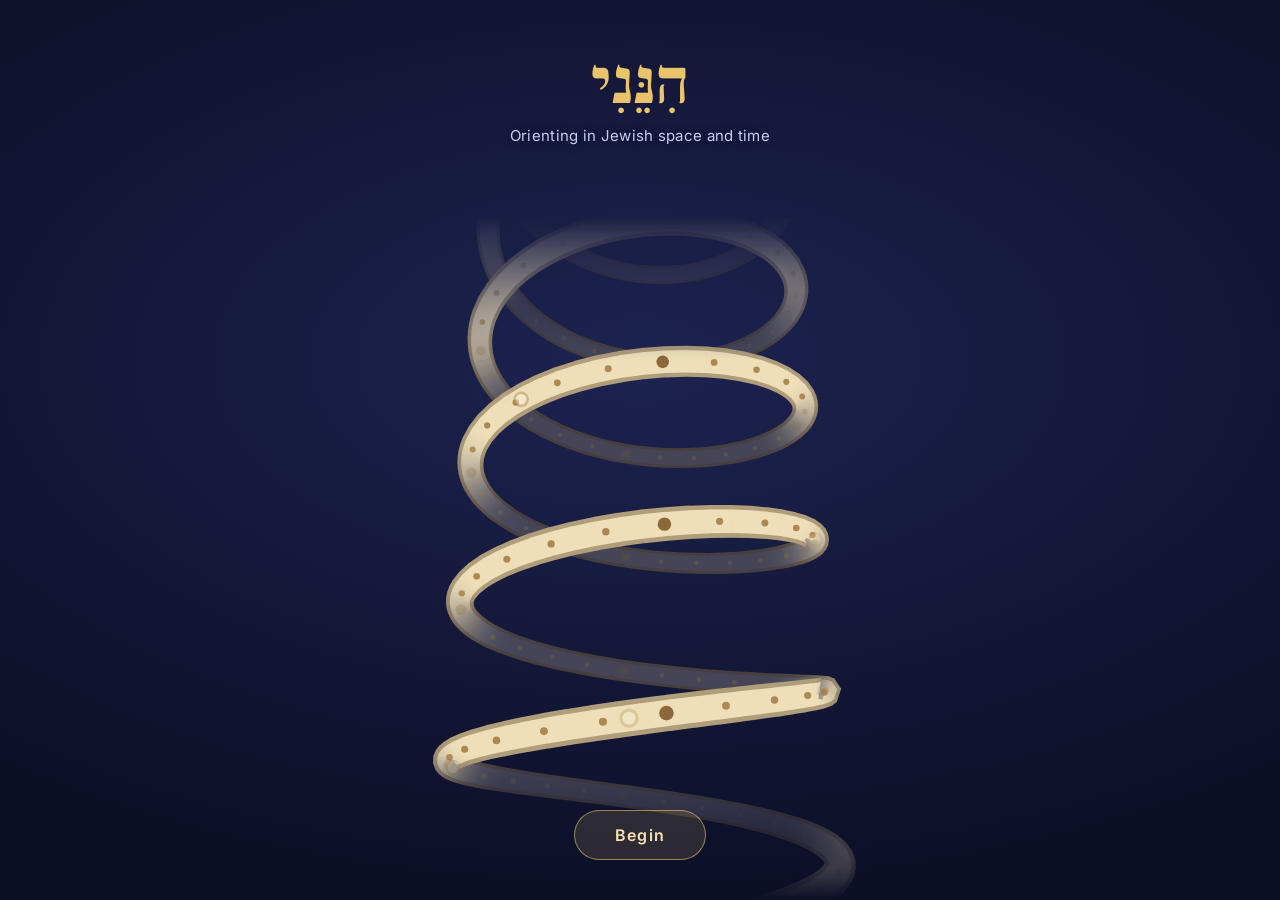
<file: index.html>
<!doctype html>
<html lang="en">
<head>
  <meta charset="utf-8">
  <meta name="viewport" content="width=device-width, initial-scale=1, viewport-fit=cover">
  <title>Hineni</title>
  <meta name="description" content="A Jewish clock: sha'os zmaniyos, zmanim and the Hebrew date, with civil time alongside.">
  <meta name="theme-color" content="#11153a">
  <meta name="apple-mobile-web-app-capable" content="yes">
  <meta name="apple-mobile-web-app-status-bar-style" content="black-translucent">
  <link rel="manifest" href="manifest.webmanifest">
  <link rel="icon" href="icon.svg" type="image/svg+xml">
  <link rel="apple-touch-icon" href="apple-touch-icon.png">
  <link rel="preconnect" href="https://fonts.googleapis.com">
  <link rel="preconnect" href="https://fonts.gstatic.com" crossorigin>
  <link href="https://fonts.googleapis.com/css2?family=Frank+Ruhl+Libre:wght@400;500;700&family=Inter:wght@400;500;600&display=swap" rel="stylesheet">
  <link rel="stylesheet" href="css/style.css">
</head>
<body class="night">
  <div class="sky" aria-hidden="true"></div>
  <main class="app">
    <header class="top">
      <div class="brand"><span class="he" lang="he">הִנֵּנִי</span>
        <div class="seg-toggle" role="tablist" aria-label="View">
          <button id="modeTime" type="button" role="tab" aria-selected="true">Time</button>
          <button id="modeSpace" type="button" role="tab" aria-selected="false">Space</button>
        </div>
      </div>
      <div class="top-actions">
        <button id="nowBtn" class="pill today" type="button">Today</button>
        <button id="setBtn" class="pill icon" type="button" aria-label="Settings">
          <svg viewBox="0 0 24 24" width="16" height="16" aria-hidden="true"><path fill="currentColor" d="M4 7h10a2.5 2.5 0 0 0 5 0h1V5h-1a2.5 2.5 0 0 0-5 0H4v2zm0 12h4a2.5 2.5 0 0 0 5 0h7v-2h-7a2.5 2.5 0 0 0-5 0H4v2zm0-6h12a2.5 2.5 0 0 0 5 0v-2a2.5 2.5 0 0 0-5 0H4v2z"/></svg>
        </button>
      </div>
    </header>

    <section class="clock">
      <div id="geoBanner" class="card banner" hidden>
        <div><b>Hineni: where are you?</b><p>Jewish time is set by the sun where you stand. Share your location for exact hours. It stays on your device.</p><p id="geoBannerMsg" class="fine tight"></p></div>
        <div class="banner-actions"><button id="geoYes" class="btn" type="button">Use my location</button><button id="geoNo" class="btn ghost" type="button">Keep New York</button></div>
      </div>
      <div id="dialWrap" class="dial-wrap">
        <div id="halos" class="halos" aria-hidden="true"></div>
        <svg id="dial" viewBox="-30 -30 460 460" role="img" aria-label="Jewish clock dial. Tap a part to step inside it."></svg>
        <button id="centerBtn" class="center" type="button" aria-label="Step in or out"></button>
      </div>
      <div id="journey" class="journey" hidden>
        <div class="j-dots" id="jDots"></div>
        <div class="j-big" id="jBig"></div>
        <p class="j-text" id="jText"></p>
        <div class="j-src" id="jSrc"></div>
        <p class="j-tap" id="jTap">Tap the circle</p>
      </div>
    </section>

    <section id="panel" class="info"></section>

  </main>

  <div id="toast" class="toast" role="status" aria-live="polite"></div>

  <dialog id="locDlg" class="sheet">
    <div class="sheet-head"><h2>Location</h2><button id="locClose" class="pill" type="button">Done</button></div>
    <button id="useGeo" class="btn wide" type="button">Use my location</button>
    <p id="geoMsg" class="fine tight"></p>
    <input id="citySearch" class="search" type="search" placeholder="Search any city" autocomplete="off">
    <div id="cityList" class="cities"></div>
  </dialog>

  <dialog id="sheet" class="sheet">
    <div class="sheet-head"><h2 id="sheetTitle"></h2><button id="sheetClose" class="pill" type="button">Done</button></div>
    <div id="sheetBody"></div>
  </dialog>


  <dialog id="setDlg" class="sheet">
    <div class="sheet-head"><h2>Settings</h2><button id="setClose" class="pill" type="button">Done</button></div>
    <button id="replayJourney" class="btn wide journey-btn" type="button">✦ Start the journey again</button>
    <p class="fine tight center-t">Walk through the circles of time from the outside in, as on your first visit.</p>
    <div class="set-group">
      <h3>Where you are</h3>
      <button id="locBtn" class="set-row" type="button"><span class="nest-ico" aria-hidden="true"><svg viewBox="0 0 24 24" width="18" height="18"><path fill="currentColor" d="M12 2a7 7 0 0 0-7 7c0 5.2 7 13 7 13s7-7.8 7-13a7 7 0 0 0-7-7zm0 9.5A2.5 2.5 0 1 1 12 6.5a2.5 2.5 0 0 1 0 5z"/></svg></span><span><b id="locName">…</b><small>Jewish time follows the sun where you stand. Tap to change.</small></span></button>
    </div>
    <div class="set-group">
      <h3>The clock</h3>
      <div class="opt"><span><b>View</b><small>Detailed shows the bigger circles of time around the clock. Clean shows the clock alone.</small></span><nav id="ver" class="ver" aria-label="Clean or detailed"></nav></div>
    </div>
    <div class="set-group">
      <h3>Get Hineni</h3>
      <details class="get"><summary><b>On your home screen</b><small>Hineni as an app, one tap away.</small></summary><div id="getApp"></div></details>
      <details class="get"><summary><b>As a widget</b><small>The hour you're in, on your home screen or lock screen.</small></summary><div id="getWidget"></div></details>
    </div>
    <div class="credit-box">
      <p class="credit">A project of Moshe Fehler</p>
      <button id="donateBtn" class="btn donate-btn" type="button">Support Hineni</button>
      <p id="donateMsg" class="fine tight center-t">Zelle: 434-882-3721</p>
    </div>
  </dialog>

  <script type="module" src="js/app.js"></script>
  <!-- Visit counts (GoatCounter): no cookies, nothing personal. -->
  <script data-goatcounter="https://hineni.goatcounter.com/count" async src="//gc.zgo.at/count.js"></script>
</body>
</html>
</file>
<file: css/style.css>
:root {
  --he: 'Frank Ruhl Libre', 'Times New Roman', serif;
  --ui: 'Inter', system-ui, -apple-system, 'Segoe UI', sans-serif;
  --day-a: #ecdcb6; --day-b: #e3d0a3; --day-ink: #6b5023;
  --night-a: #2b3060; --night-b: #252a55; --night-ink: #cfd3f2;
  --gold: #d9a640; --now-night: #6a74d0; --sab: #d6c08e;
  --radius: 18px;
}
:root {
  --sky-top: #05081e; --sky-mid: #0b1232; --sky-low: #151d4a; --sky-ink: #f3f1fb;
}
body.night {
  --bg: #0e1230; --ink: #ecebf7; --muted: #a3a7cc; --card: rgba(20, 25, 64, .78); --solid: #161b43; --line: rgba(120, 130, 210, .28);
  --face: #12173c; --accent: #e9c46a; --civil: #aab0e0; color-scheme: dark;
}
body.day {
  --bg: #f7f1e3; --ink: #2b2416; --muted: #6f634c; --card: rgba(255, 251, 241, .84); --solid: #fffaf0; --line: rgba(160, 130, 80, .28);
  --face: #fbf5e6; --accent: #9a6c14; --civil: #6c5d3f; color-scheme: light;
}

* { box-sizing: border-box; }
[hidden] { display: none !important; }
html { -webkit-text-size-adjust: 100%; }
body {
  margin: 0; min-height: 100vh; font-family: var(--ui); color: var(--ink);
  background: var(--sky-mid);
  transition: color .8s;
}
.sky {
  position: fixed; inset: 0; z-index: -1; pointer-events: none;
  background: linear-gradient(to bottom, var(--sky-top) 0%, var(--sky-mid) 55%, var(--sky-low) 100%);
  transition: background 2s;
}

.he { font-family: var(--he); }
button { font: inherit; color: inherit; }

.app {
  max-width: 1040px; margin: 0 auto;
  padding: max(12px, env(safe-area-inset-top)) 16px max(24px, env(safe-area-inset-bottom));
  display: grid; gap: 20px;
}
@media (min-width: 860px) {
  .app { grid-template-columns: minmax(0, 1.1fr) minmax(0, 1fr); align-items: start; column-gap: 40px; }
  .top, .foot { grid-column: 1 / -1; }
  .clock { position: sticky; top: 16px; }
}

.top { display: flex; align-items: center; justify-content: space-between; }
.brand { display: flex; align-items: baseline; gap: 10px; }
.brand .he { font-size: 26px; font-weight: 700; color: var(--sky-ink); }
.top-actions { display: flex; gap: 6px; align-items: center; min-width: 0; }
.pill.icon { padding: 8px 10px; }
#locName { max-width: 34vw; overflow: hidden; text-overflow: ellipsis; white-space: nowrap; }
.pill {
  display: inline-flex; align-items: center; gap: 6px; padding: 8px 14px; border-radius: 999px;
  border: 1px solid var(--line); background: var(--card); cursor: pointer; font-size: 14px;
  -webkit-backdrop-filter: blur(12px); backdrop-filter: blur(12px);
}

/* Dial */
.clock { display: grid; gap: 14px; justify-items: center; }
.dial-wrap { position: relative; width: min(100%, 460px); aspect-ratio: 1; }
#dial { width: 100%; height: 100%; display: block; overflow: visible; }
.face { fill: var(--face); stroke: var(--line); stroke-width: 1; transition: fill .8s; }
.seg { stroke: var(--face); stroke-width: 1.2; transition: fill .4s, opacity .4s; cursor: pointer; }
.seg:hover { opacity: .85; }
.band { cursor: pointer; stroke: rgba(0,0,0,.18); stroke-width: .4; }
.seg.day { fill: var(--day-a); } .seg.day.alt { fill: var(--day-b); }
.seg.night { fill: var(--night-a); } .seg.night.alt { fill: var(--night-b); }
.seg.now { fill: var(--gold); }
.seg.night.now { fill: var(--now-night); }
.num { font-family: var(--he); font-size: 15px; font-weight: 500; text-anchor: middle; dominant-baseline: central; pointer-events: none; }
.num.day { fill: var(--day-ink); } .num.night { fill: var(--night-ink); }
.num.now { font-weight: 700; font-size: 17px; }
.num.night.now { fill: #fff; }
.horizon { stroke: var(--ink); stroke-width: 1.5; opacity: .35; }
.civil-ring { fill: none; stroke: var(--civil); stroke-width: .8; opacity: .45; }
.tick { stroke: var(--civil); stroke-width: 1; opacity: .7; }
.tick.major { stroke-width: 1.8; opacity: 1; }
.civil-num { fill: var(--civil); font-size: 10.5px; font-weight: 500; text-anchor: middle; dominant-baseline: central; }
.zdot { fill: var(--accent); stroke: var(--face); stroke-width: 1.5; transition: r .3s; }
.zdot.past { opacity: .35; }
.zdot.next { r: 5.5; fill: #ff8a5c; }
.ray { stroke: var(--accent); stroke-width: 2; stroke-linecap: round; }
#dial .moon { display: block; } #dial .sun { display: none; }
#dial.is-day .moon { display: none; } #dial.is-day .sun { display: block; }
.sun-core { fill: #ffd54a; stroke: #fff3c4; stroke-width: 1.5; }
.moon-lit { fill: #f3f0dc; }
.moon-dark { fill: var(--face); }
.hand { transition: transform 1s linear; }

.center {
  position: absolute; inset: 25%; border-radius: 50%; border: 0; background: transparent; padding: 0;
  display: grid; place-content: center; text-align: center; gap: 2px; cursor: pointer;
}
.center > span { display: block; }
button:focus-visible, .seg:focus-visible, input:focus-visible, select:focus-visible { outline: 2px solid var(--accent); outline-offset: 2px; }
.c-eyebrow { font-size: clamp(12px, 3.4vw, 14px); color: var(--muted); direction: rtl; }
.c-badge { font-size: clamp(26px, 8vw, 36px); line-height: 1.2; margin-top: 4px; }
.c-hour { font-family: var(--he); font-size: clamp(30px, 9.5vw, 44px); line-height: 1; font-weight: 700; color: var(--accent); }
.c-part { font-size: 12px; letter-spacing: .14em; text-transform: uppercase; font-weight: 600; margin-top: 2px; }
.c-tribe { font-size: clamp(12.5px, 3.5vw, 14px); margin-top: 8px; font-weight: 500; }
.c-civil { font-size: 12px; color: var(--muted); font-variant-numeric: tabular-nums; margin-top: 2px; }

.next-card {
  width: min(100%, 460px); display: grid; grid-template-columns: auto 1fr; align-items: center;
  column-gap: 12px; row-gap: 2px; padding: 14px 18px;
}
.next-label {
  grid-row: span 2; font-size: 11px; letter-spacing: .1em; text-transform: uppercase;
  color: var(--solid); background: var(--accent); padding: 4px 8px; border-radius: 6px; font-weight: 600;
}
.next-name { font-weight: 600; font-size: 16px; }
.next-name .he { color: var(--muted); font-weight: 500; margin-inline-start: 6px; }
.next-when { color: var(--muted); font-size: 14px; }
.next-when b { color: var(--ink); }

/* Cards */
.info { display: grid; gap: 14px; min-width: 0; }
.card, .next-card {
  background: var(--card); border: 1px solid var(--line); border-radius: var(--radius); padding: 16px 18px; min-width: 0;
  -webkit-backdrop-filter: blur(16px); backdrop-filter: blur(16px);
}
/* The clock's shadow: drawn once behind it (a filter on the dial itself would be recomputed every second as the hand moves) */
.dial-wrap::before { content: ''; position: absolute; inset: calc(50% - 42.2%); border-radius: 50%; box-shadow: 0 10px 30px rgba(0, 0, 0, .25); pointer-events: none; z-index: 0; }
.muted { color: var(--muted); }
.fine.tight { margin-top: 4px; }

.banner { width: min(100%, 460px); display: grid; gap: 12px; }
.banner p { margin: 4px 0 0; font-size: 14px; color: var(--muted); line-height: 1.45; }
.banner-actions { display: flex; gap: 8px; flex-wrap: wrap; }
.btn { padding: 10px 16px; border-radius: 12px; border: 0; background: var(--accent); color: var(--solid); font-weight: 600; cursor: pointer; }
.btn.ghost { background: transparent; color: var(--ink); border: 1px solid var(--line); }
.btn.wide { width: 100%; }

.chips { display: flex; flex-wrap: wrap; gap: 6px; margin-top: 12px; }
.chip { font-size: 12.5px; font-weight: 600; padding: 4px 10px; border-radius: 999px; background: color-mix(in srgb, var(--accent) 18%, transparent); }
.chip.k-fast { background: color-mix(in srgb, #8a8fa8 30%, transparent); }
.chip.k-chabad { background: color-mix(in srgb, #4b6fd6 24%, transparent); }
.omer { display: grid; gap: 2px; margin-top: 12px; padding: 10px 12px; border-radius: 12px; background: color-mix(in srgb, var(--accent) 12%, transparent); font-size: 14px; }

.upcoming { list-style: none; margin: 0; padding: 0; display: grid; gap: 10px; }
.upcoming li { display: grid; grid-template-columns: auto 1fr auto; gap: 10px; align-items: center; }
.u-name { display: flex; flex-direction: column; font-weight: 500; }
.u-name small { color: var(--muted); font-weight: 400; font-size: 12px; }
.u-when { color: var(--muted); font-size: 13px; white-space: nowrap; }
.dot { width: 8px; height: 8px; border-radius: 50%; background: var(--accent); }
.dot.k-fast { background: #8a8fa8; } .dot.k-chabad { background: #4b6fd6; } .dot.k-rc { background: #9aa6d8; }

.moon-row { display: grid; grid-template-columns: auto 1fr; gap: 14px; align-items: center; }
.moon-big { font-size: 44px; line-height: 1; }
.moon-line { font-size: 14.5px; line-height: 1.5; margin-top: 4px; }
.moon-line:first-child { margin-top: 0; }

.hour-head { display: grid; grid-template-columns: auto 1fr; gap: 14px; align-items: center; }
.hour-letter { font-size: 56px; font-weight: 700; color: var(--accent); line-height: 1; min-width: 1.2em; text-align: center; }
.hour-title { font-size: 18px; font-weight: 600; }
.now-pill { display: inline-block; margin-top: 6px; font-size: 12px; font-weight: 600; padding: 3px 9px; border-radius: 999px; background: color-mix(in srgb, var(--accent) 20%, transparent); }
.hour-sec { margin-top: 16px; padding-top: 14px; border-top: 1px solid var(--line); }
.lbl { font-size: 11px; letter-spacing: .1em; text-transform: uppercase; color: var(--muted); margin-bottom: 4px; }
.hz { display: flex; justify-content: space-between; padding: 4px 0; font-size: 14.5px; }

.opt { display: flex; justify-content: space-between; align-items: center; gap: 14px; padding: 12px 0; border-bottom: 1px solid var(--line); }
.opt span { display: flex; flex-direction: column; gap: 2px; }
.opt small { color: var(--muted); font-size: 12.5px; line-height: 1.4; }
.opt input[type=checkbox] { width: 22px; height: 22px; accent-color: var(--accent); flex: none; }
.opt select { font: inherit; padding: 6px 8px; border-radius: 8px; border: 1px solid var(--line); background: var(--solid); color: var(--ink); }
.search { width: 100%; font: inherit; padding: 10px 12px; border-radius: 12px; border: 1px solid var(--line); background: var(--solid); color: var(--ink); margin: 6px 0 4px; }
.z.special .z-name { color: var(--accent); }
.card h2 { margin: 0 0 10px; font-size: 13px; letter-spacing: .1em; text-transform: uppercase; color: var(--muted); font-weight: 600; }
.fine { font-size: 12.5px; color: var(--muted); line-height: 1.5; margin: 10px 0 0; }

.date-row { display: flex; justify-content: space-between; gap: 12px; align-items: flex-start; }
.date-en { font-size: 22px; font-weight: 600; }
.date-he { font-size: 24px; font-weight: 700; color: var(--accent); text-align: right; }
.date-wd { font-size: 14px; color: var(--muted); margin-top: 2px; font-weight: 400; }
.date-he .date-wd { font-size: 16px; }
.date-meta { display: flex; flex-wrap: wrap; gap: 6px 16px; margin-top: 12px; font-size: 14px; }

.zmanim { list-style: none; margin: 0; padding: 0; }
.zmanim .part { font-size: 11px; letter-spacing: .1em; text-transform: uppercase; color: var(--muted); padding: 10px 0 4px; }
.zmanim .part:first-child { padding-top: 0; }
.z button {
  width: 100%; display: grid; grid-template-columns: 1fr auto auto; gap: 10px; align-items: center;
  padding: 9px 8px; margin: 0 -8px; width: calc(100% + 16px); border: 0; background: none; text-align: left;
  border-radius: 10px; cursor: pointer;
}
.z button:hover { background: color-mix(in srgb, var(--line) 40%, transparent); }
.z-name { font-weight: 500; font-size: 15px; display: flex; flex-direction: column; }
.z-name small { font-weight: 400; color: var(--muted); font-size: 12px; }
.z-he { color: var(--muted); font-size: 15px; }
.z-time { font-variant-numeric: tabular-nums; font-weight: 600; min-width: 4.6em; text-align: right; }
.z.past { opacity: .45; }
.z.next button { background: color-mix(in srgb, var(--accent) 16%, transparent); }
.z.next .z-time { color: var(--accent); }
.z-why { display: none; margin: 0 0 8px; font-size: 13.5px; line-height: 1.5; color: var(--muted); }
.z.open .z-why { display: block; }

.lore { display: grid; grid-template-columns: repeat(auto-fill, minmax(96px, 1fr)); gap: 10px; margin: 0; }
.lore div { background: color-mix(in srgb, var(--line) 35%, transparent); border-radius: 12px; padding: 10px 12px; }
.lore dt { font-size: 11px; letter-spacing: .08em; text-transform: uppercase; color: var(--muted); }
.lore dd { margin: 2px 0 0; font-weight: 600; font-size: 15px; display: flex; flex-direction: column; }
.lore dd small { font-weight: 400; color: var(--muted); font-size: 12px; }
.lore dd.big { font-size: 28px; line-height: 1.1; color: var(--accent); }

.how summary { cursor: pointer; font-weight: 600; }
.how p { font-size: 14px; line-height: 1.6; color: var(--muted); }

.foot { text-align: center; padding-top: 4px; }

/* Location sheet */
.sheet {
  border: 1px solid var(--line); border-radius: 22px; padding: 18px; width: min(92vw, 440px);
  background: var(--solid); color: var(--ink); max-height: 82vh;
}
.sheet::backdrop { background: rgba(5, 7, 20, .55); }
.sheet-head { display: flex; justify-content: space-between; align-items: center; margin-bottom: 12px; }
.sheet-head h2 { margin: 0; font-size: 18px; }
.cities { display: grid; grid-template-columns: 1fr 1fr; gap: 8px; margin-top: 8px; }
.cities button {
  padding: 10px; border-radius: 10px; border: 1px solid var(--line); background: transparent; cursor: pointer; text-align: left;
  display: flex; flex-direction: column; gap: 2px; min-width: 0;
}
.cities button small { color: var(--muted); font-size: 11.5px; overflow: hidden; text-overflow: ellipsis; white-space: nowrap; }
.foot { color: var(--sky-ink); opacity: .8; }
@media (prefers-reduced-motion: reduce) { .hand, .sky { transition: none; } }

/* Folding sections */
.fold { padding: 0; }
.fold > summary {
  list-style: none; cursor: pointer; display: flex; align-items: baseline; justify-content: space-between; gap: 12px;
  padding: 15px 18px;
}
.fold > summary::-webkit-details-marker { display: none; }
.fold > summary::after { content: ''; width: 7px; height: 7px; border-right: 1.5px solid var(--muted); border-bottom: 1.5px solid var(--muted); transform: rotate(45deg) translateY(-3px); flex: none; transition: transform .2s; }
.fold[open] > summary::after { transform: rotate(-135deg); }
.fold-title { font-weight: 600; }
.fold-sum { margin-left: auto; color: var(--muted); font-size: 13.5px; text-align: right; font-variant-numeric: tabular-nums; min-width: 0; overflow: hidden; text-overflow: ellipsis; white-space: nowrap; }
.fold > :not(summary) { margin-inline: 18px; }
.fold > :last-child { margin-bottom: 16px; }
.fold .zmanim { margin-top: 0; }
.how p { margin-top: 0; }

.month-line { display: grid; grid-template-columns: auto 1fr; gap: 12px; align-items: center; margin-top: 14px; padding-top: 12px; border-top: 1px solid var(--line); font-size: 14px; line-height: 1.45; }
.ml-letter { font-size: 30px; color: var(--accent); font-weight: 700; line-height: 1; min-width: 1em; text-align: center; }

.center-chips { justify-content: center; width: min(100%, 460px); margin-top: 0; }
.center-chips .chip { background: var(--card); border: 1px solid var(--line); -webkit-backdrop-filter: blur(12px); backdrop-filter: blur(12px); }

/* Time stack */
.stack { display: grid; }
.row {
  display: grid; grid-template-columns: minmax(0, 1fr) 34%; gap: 14px; align-items: center;
  padding: 11px 6px; margin: 0 -6px; border: 0; background: none; text-align: left; cursor: pointer; border-radius: 10px;
  border-bottom: 1px solid var(--line);
}
.row:last-child { border-bottom: 0; }
.row:hover { background: color-mix(in srgb, var(--line) 40%, transparent); }
.row-label { grid-column: 1 / -1; font-size: 10.5px; letter-spacing: .12em; text-transform: uppercase; color: var(--muted); margin-bottom: -10px; }
.row-text { display: flex; flex-direction: column; min-width: 0; }
.row-text b { font-weight: 600; font-size: 15px; }
.row-text small { color: var(--muted); font-size: 12.5px; overflow: hidden; text-overflow: ellipsis; white-space: nowrap; }
.bar { height: 6px; border-radius: 3px; background: color-mix(in srgb, var(--line) 80%, transparent); overflow: hidden; }
.bar i { display: block; height: 100%; background: var(--accent); border-radius: 3px; }
.dots-row { display: flex; gap: 2px; justify-content: flex-end; }
.wk { width: 15px; height: 15px; flex: none; border-radius: 50%; display: grid; place-items: center; font-size: 10px; border: 1px solid var(--line); color: var(--muted); font-family: var(--ui); }
.dots-row.he .wk { font-family: var(--he); font-size: 11px; }
.wk.done { background: color-mix(in srgb, var(--accent) 35%, transparent); border-color: transparent; color: var(--ink); }
.wk.now { background: var(--accent); color: var(--solid); border-color: var(--accent); font-weight: 700; }
.dots-row.big { justify-content: flex-start; gap: 5px; flex-wrap: wrap; }
.dots-row.big .wk { width: 24px; height: 24px; font-size: 11px; }
.wk.leap { box-shadow: inset 0 0 0 1.5px var(--accent); }

/* Space */
.space-row { display: grid; grid-template-columns: 84px 1fr; gap: 14px; align-items: center; }
.compass { width: 84px; height: 84px; }
.c-ring { fill: none; stroke: var(--line); stroke-width: 2; }
.c-n { fill: var(--muted); font-size: 10px; text-anchor: middle; font-weight: 600; }
.c-arrow { fill: var(--accent); }
.space-place { font-weight: 600; font-size: 16px; }
.space-line { font-size: 14px; line-height: 1.45; margin: 4px 0 8px; }
.btn.small { padding: 6px 12px; font-size: 13px; }
.camp { width: 100%; max-width: 380px; display: block; margin: 16px auto 0; }
.camp-dir { fill: var(--muted); font-size: 6px; text-anchor: middle; letter-spacing: .08em; text-transform: uppercase; dominant-baseline: central; }
.mishkan { fill: color-mix(in srgb, var(--accent) 14%, transparent); stroke: var(--accent); stroke-width: .6; }
.camp-m { fill: var(--ink); font-family: var(--he); font-size: 7px; text-anchor: middle; font-weight: 700; }
.camp-l { fill: var(--muted); font-family: var(--he); font-size: 5.5px; text-anchor: middle; }
.camp-t rect { fill: color-mix(in srgb, var(--line) 50%, transparent); stroke: none; }
.camp-t text { fill: var(--ink); font-family: var(--he); font-size: 6.5px; text-anchor: middle; dominant-baseline: central; }
.camp-t.hour rect { fill: var(--accent); }
.camp-t.hour text { fill: var(--solid); font-weight: 700; }
.camp-t.month rect { fill: none; stroke: var(--accent); stroke-width: .8; }

/* Sheets */
.sheet { overflow-y: auto; }
.badge-lg { font-size: 34px; width: 60px; height: 60px; border-radius: 50%; display: grid; place-items: center; background: color-mix(in srgb, var(--accent) 14%, transparent); flex: none; color: var(--accent); font-weight: 700; }
.badge-lg.he { font-family: var(--he); }
.badge-lg.long { font-size: 19px; }
.tribe-name { font-size: 18px; }
.tribe-name .he { color: var(--accent); }
.lore-p { font-size: 14px; line-height: 1.55; margin: 6px 0 10px; }
.kv { display: grid; grid-template-columns: 6.5em 1fr; gap: 10px; padding: 6px 0; font-size: 14px; border-top: 1px dashed var(--line); }
.kv:first-of-type { border-top: 0; }
.kv > span { color: var(--muted); font-size: 12.5px; padding-top: 1px; }
.kv b { font-weight: 500; display: flex; flex-direction: column; gap: 2px; }
.kv b small { color: var(--muted); font-weight: 400; font-size: 12.5px; }
.kv b.big { font-size: 26px; line-height: 1; color: var(--accent); font-weight: 700; }
.kv .he { font-size: 16px; }
.swatch { display: inline-flex; vertical-align: -2px; margin-right: 6px; border-radius: 4px; overflow: hidden; border: 1px solid var(--line); }
.swatch i { width: 7px; height: 14px; display: block; }
.kv b:has(.swatch) { flex-direction: row; align-items: center; }
.wkrow { display: grid; grid-template-columns: 6em 1fr auto; gap: 8px; padding: 5px 8px; margin: 0 -8px; font-size: 14px; border-radius: 8px; }
.wkrow.now { background: color-mix(in srgb, var(--accent) 16%, transparent); font-weight: 600; }
.z-jt { font-variant-numeric: tabular-nums; text-align: right; font-weight: 600; color: var(--accent); display: flex; flex-direction: column; font-size: 14px; }
.z-jt small { color: var(--muted); font-weight: 400; font-size: 11px; }
.z button { grid-template-columns: 1fr auto auto; }

/* ===== Zoomable dial ===== */
.seg-toggle { display: inline-flex; padding: 3px; border-radius: 999px; background: var(--card); border: 1px solid var(--line); -webkit-backdrop-filter: blur(12px); backdrop-filter: blur(12px); }
.seg-toggle button { border: 0; background: none; padding: 6px 16px; border-radius: 999px; font-size: 14px; font-weight: 500; cursor: pointer; color: var(--muted); }
.seg-toggle button[aria-selected="true"] { background: var(--accent); color: var(--solid); font-weight: 600; }
#nowBtn { font-weight: 600; }


.dial-wrap.side { animation: side .3s ease; }
@keyframes side { from { opacity: .3; } to { opacity: 1; } }
@media (prefers-reduced-motion: reduce) { .dial-wrap.in, .dial-wrap.out, .dial-wrap.side { animation: none; } }

/* Center */
.center { color: var(--ink); }
.c-eyebrow { font-size: clamp(11px, 3.1vw, 13px); color: var(--muted); letter-spacing: .02em; direction: ltr; unicode-bidi: plaintext; }
.c-ico { color: var(--accent); display: grid; place-items: center; margin: 4px 0 2px; }
.c-big { font-family: var(--he); font-size: clamp(26px, 8.4vw, 40px); line-height: 1.05; font-weight: 700; color: var(--accent); white-space: nowrap; }
.c-line { font-size: clamp(12px, 3.4vw, 14px); font-weight: 500; margin-top: 4px; max-width: 14em; margin-inline: auto; line-height: 1.3; }
.c-sub { font-size: 12px; color: var(--muted); margin-top: 3px; font-variant-numeric: tabular-nums; }

/* Rings */
.seg.focus { stroke: var(--accent); stroke-width: 2.4; }
.seg.shabbos { fill: #e9d7a3; }
.seg.yt { fill: #f0c95c; }
.seg.day.now, .seg.shabbos.now { fill: var(--gold); }
body.night .num.now { fill: #fff; }
.num { fill: var(--day-ink); }
.num.small { font-size: 11px; }
.ring-ico { color: var(--muted); }
.ring-ico.now { color: var(--accent); }
.marker { fill: var(--accent); stroke: var(--face); stroke-width: 2.5; }
.moonph .moon-dark { fill: #6f6a5c; }
.moonph .moon-lit { fill: #fffaf0; }
.moonph.now .moon-dark { fill: #4a4434; }
.moonph.now .moon-lit { fill: #ffd54a; }
.hour-ring.day { fill: var(--day-a); }
.hour-ring.night { fill: var(--night-a); }
.seg.progress.day { fill: var(--gold); }
.seg.progress.night { fill: #5866c4; }
.notnow-veil { fill: none; stroke: var(--muted); stroke-width: 2; stroke-dasharray: 6 6; }
.mtick { stroke: var(--day-ink); stroke-width: 1; opacity: .5; }
.mtick.big { stroke-width: 2; opacity: .8; }
body.night .mtick { stroke: var(--night-ink); }
.mnum { fill: var(--muted); font-size: 9px; text-anchor: middle; dominant-baseline: central; }
.facet-l { fill: var(--muted); font-size: 7.5px; letter-spacing: .12em; text-anchor: middle; dominant-baseline: central; }
.facet-v { fill: var(--ink); font-size: 13px; font-weight: 600; text-anchor: middle; dominant-baseline: central; }
.facet-v.he { font-family: var(--he); font-size: 16px; fill: var(--accent); }
.dir { fill: var(--sky-ink); font-size: 12px; font-weight: 700; text-anchor: middle; dominant-baseline: central; }

/* Panels */
.pcard { background: var(--card); border: 1px solid var(--line); border-radius: var(--radius); padding: 16px 18px; min-width: 0; -webkit-backdrop-filter: blur(16px); backdrop-filter: blur(16px); }
.pcard h3 { margin: 0 0 10px; font-size: 12px; letter-spacing: .1em; text-transform: uppercase; color: var(--muted); font-weight: 600; }
.pcard.fold { padding: 0; }
.blessing { text-align: center; display: grid; gap: 4px; padding: 4px 0; }
.blessing .he { font-size: clamp(24px, 7vw, 30px); font-weight: 700; color: var(--accent); line-height: 1.3; }
.blessing small { color: var(--muted); font-size: 12.5px; }
.tribe-row { display: grid; grid-template-columns: auto 1fr; gap: 14px; align-items: center; margin-bottom: 8px; }
.big-ico { color: var(--accent); }
.facets { display: grid; grid-template-columns: repeat(auto-fit, minmax(90px, 1fr)); gap: 8px; margin-top: 8px; }
.facets > div { background: color-mix(in srgb, var(--line) 35%, transparent); border-radius: 12px; padding: 10px; display: flex; flex-direction: column; gap: 2px; min-width: 0; }
.facets span { font-size: 10.5px; letter-spacing: .1em; text-transform: uppercase; color: var(--muted); }
.facets b { font-size: 15px; font-weight: 600; }
.facets b.he { font-size: 30px; line-height: 1.1; color: var(--accent); }
.facets small { color: var(--muted); font-size: 12px; }
.hours-strip { display: grid; grid-template-columns: repeat(6, 1fr); gap: 8px 4px; color: var(--accent); }
.hours-strip span { display: flex; flex-direction: column; align-items: center; gap: 2px; }
.hours-strip small { color: var(--muted); font-size: 10.5px; }
button.wkrow { width: calc(100% + 16px); border: 0; background: none; text-align: left; cursor: pointer; font: inherit; color: inherit; }
.wkrow { display: grid; grid-template-columns: auto 1fr auto; gap: 12px; align-items: center; padding: 8px; margin: 0 -8px; border-radius: 10px; }
.wkrow > span:nth-child(2) { display: flex; flex-direction: column; }
.wkrow small { color: var(--muted); font-size: 12.5px; }
.wkrow .ico { color: var(--accent); }
.wkrow.now { background: color-mix(in srgb, var(--accent) 16%, transparent); }
.eras { display: flex; flex-wrap: wrap; gap: 6px; margin: 4px 0 10px; }
.eras span { font-size: 12.5px; font-weight: 600; padding: 4px 10px 4px 22px; border-radius: 999px; background: color-mix(in srgb, var(--line) 40%, transparent); position: relative; }
.eras span::before { content: ''; position: absolute; left: 8px; top: 50%; width: 8px; height: 8px; margin-top: -4px; border-radius: 50%; background: var(--c); }
.src { padding: 0 6px; }
.zrow { display: grid; grid-template-columns: 1fr auto auto; gap: 12px; align-items: center; padding: 8px 0; }
.zmanim .z { border-radius: 10px; }
.zmanim .z.next { background: color-mix(in srgb, var(--accent) 16%, transparent); margin: 0 -8px; padding: 0 8px; }
.z-time { font-variant-numeric: tabular-nums; font-weight: 600; min-width: 4.6em; text-align: right; }

.c-eyebrow.here { color: var(--accent); font-weight: 700; letter-spacing: .06em; text-transform: uppercase; font-size: 11px; }
.c-eyebrow.notnow { color: var(--ink); background: color-mix(in srgb, var(--muted) 22%, transparent); border-radius: 999px; padding: 3px 10px; font-size: 11px; font-weight: 600; justify-self: center; }
.c-line .he { color: var(--accent); }
/* Version switch */
.ver { display: inline-flex; padding: 2px; border-radius: 999px; background: var(--card); border: 1px solid var(--line); font-size: 12px; -webkit-backdrop-filter: blur(12px); backdrop-filter: blur(12px); }
.ver .on { background: var(--accent); color: var(--solid); }

/* ===== v3: one calm palette ===== */

.rs { fill: var(--day-a); stroke: var(--face); stroke-width: 1.2; cursor: pointer; transition: fill .3s; }
.rs.alt { fill: var(--day-b); }
.rs.sab { fill: var(--sab); }
.rs.now { fill: var(--gold); }
.rs.focus { stroke: var(--gold); stroke-width: 2.5; }
.rnum { fill: var(--day-ink); font-family: var(--he); font-size: 15px; font-weight: 500; text-anchor: middle; dominant-baseline: central; pointer-events: none; }
.rnum.small { font-size: 11.5px; }
.rnum.now { fill: #3a2a0c; font-weight: 700; }
.art-at { pointer-events: none; }
.art-at.dim { opacity: .55; }
.art-at.now { opacity: 1; }
.mp-dark { fill: #8d8371; }
.mp-lit { fill: #fffaf0; }
.moonph.now .mp-dark { fill: #6a5a30; }
.moonph.now .mp-lit { fill: #ffd54a; }
.moon-dark2 { fill: var(--face); }
.ray { stroke: var(--gold); stroke-width: 2.2; stroke-linecap: round; }
.marker { fill: var(--gold); stroke: var(--face); stroke-width: 2.5; }
.marker.jer { fill: #e0b24a; }

.hr.day { fill: var(--day-a); } .hr.night { fill: var(--night-a); }
.hr-fill.day { fill: #e9c879; } .hr-fill.night { fill: #3d4585; }
.mtick { stroke-width: 1; }
.mtick.day { stroke: var(--day-ink); opacity: .45; } .mtick.night { stroke: var(--night-ink); opacity: .5; }
.mtick.big { stroke-width: 2; opacity: .8; }

.c-art { display: grid; place-items: center; margin-bottom: 2px; }
.c-art .art { border-radius: 50%; box-shadow: 0 3px 8px rgba(0,0,0,.18); }
.c-big small { font-size: .5em; color: var(--muted); }
.dir { fill: var(--muted); font-size: 12px; font-weight: 700; text-anchor: middle; dominant-baseline: central; }
.dir.north { fill: #c0503a; }
.body-dir { fill: var(--sky-ink); font-size: 11px; letter-spacing: .1em; text-transform: uppercase; text-anchor: middle; dominant-baseline: central; opacity: .8; }
.space-rot { transition: transform .15s linear; }
.space-btns { display: flex; flex-wrap: wrap; gap: 8px; margin-top: 12px; }

/* The scale: every circle at once */
body.night .sc-track i { background: color-mix(in srgb, var(--night-ink) 16%, transparent); }

/* Panels */
.pcard.feature { border-color: color-mix(in srgb, var(--gold) 45%, var(--line)); }
.hold { display: grid; gap: 12px; }
.hold > div { display: grid; gap: 2px; }
.hold span { font-size: 10.5px; letter-spacing: .12em; text-transform: uppercase; color: var(--accent); font-weight: 700; }
.hold p { margin: 0; font-size: 15px; line-height: 1.5; }
.built { font-size: 18px; }
.tribe-row .art { flex: none; }
.wkrow .art { flex: none; }
.swatch.big i { width: 14px; height: 14px; }

/* ===== Journey and the circles button ===== */
.pill.today { font-weight: 700; background: var(--accent); color: var(--solid); border-color: transparent; }
.pill.today.here { background: var(--card); color: var(--muted); border-color: var(--line); font-weight: 600; }

.journey { width: min(100%, 460px); text-align: center; display: grid; gap: 8px; padding: 18px 20px; border-radius: var(--radius); background: var(--card); border: 1px solid color-mix(in srgb, var(--gold) 45%, var(--line)); -webkit-backdrop-filter: blur(16px); backdrop-filter: blur(16px); animation: rise .45s ease; }
@keyframes rise { from { transform: translateY(10px); opacity: 0; } to { transform: none; opacity: 1; } }
.j-dots { display: flex; justify-content: center; gap: 6px; }
.j-dots i { width: 7px; height: 7px; border-radius: 50%; background: var(--line); }
.j-dots i.done { background: color-mix(in srgb, var(--gold) 55%, transparent); }
.j-dots i.at { background: var(--gold); width: 20px; border-radius: 4px; }
.j-big { font-family: var(--he); font-size: clamp(24px, 7vw, 30px); font-weight: 700; color: var(--accent); line-height: 1.2; }
.j-text { margin: 0 auto; font-size: 15px; line-height: 1.55; max-width: 32em; }
.j-actions { display: flex; justify-content: center; gap: 10px; margin-top: 4px; }
body.journeying .controls, body.journeying .titlebar, body.journeying .foot { visibility: hidden; }
body.journeying #panel { display: none; }

.nr { cursor: pointer; }
.nr-track { fill: none; stroke: color-mix(in srgb, var(--muted) 22%, transparent); stroke-width: 9; }
.nr-arc { fill: none; stroke: color-mix(in srgb, var(--gold) 70%, transparent); stroke-width: 9; stroke-linecap: round; }
.nr.cur .nr-arc { stroke: var(--gold); }
.nr.cur .nr-track { stroke: color-mix(in srgb, var(--gold) 25%, transparent); }
.nr-dot { fill: var(--solid); stroke: var(--accent); stroke-width: 2; }
.nr-hit { fill: none; stroke: transparent; stroke-width: 15; pointer-events: stroke; }
.nr-now { fill: var(--accent); font-size: 11px; font-weight: 700; text-anchor: middle; letter-spacing: .1em; text-transform: uppercase; }


/* Shabbos is the dark day */
.rs.sab { fill: var(--night-a); }
.rs.sab.alt { fill: var(--night-b); }
.rnum.on-dark { fill: var(--night-ink); }


/* Passing through the rings */
.ring-ghost { position: absolute; inset: 0; pointer-events: none; z-index: 2; }
.ring-ghost svg { width: 100%; height: 100%; display: block; overflow: visible; }


/* Names under the numerals */
.rsub, .tname { font-family: var(--he); font-size: 8.6px; text-anchor: middle; dominant-baseline: central; pointer-events: none; fill: var(--day-ink); opacity: .8; }
.tname.night { fill: var(--night-ink); }
.rsub.now, .tname.now { opacity: 1; font-weight: 700; }
.rsub.on-dark { fill: var(--night-ink); }
.num { font-size: 13.5px; }

/* A new hour begins */
.toast { position: fixed; left: 50%; bottom: max(18px, env(safe-area-inset-bottom)); transform: translate(-50%, calc(100% + 60px)); visibility: hidden; z-index: 20; display: flex; align-items: center; gap: 12px; padding: 10px 16px 10px 10px; border-radius: 999px; background: var(--solid); border: 1px solid color-mix(in srgb, var(--gold) 50%, var(--line)); box-shadow: 0 10px 30px rgba(0,0,0,.2); transition: transform .6s cubic-bezier(.2,.8,.2,1); max-width: calc(100% - 32px); }
.toast.show { transform: translate(-50%, 0); visibility: visible; }
.toast b { display: block; font-size: 14.5px; }
.toast small { color: var(--muted); font-size: 12.5px; }
.center .art { transition: opacity .8s ease, transform .8s ease; }
.center.turning .art { opacity: 0; transform: scale(.85) rotate(-8deg); }
.parshah { display: grid; gap: 2px; text-align: center; padding: 4px 0; }
.parshah .he { font-size: clamp(26px, 8vw, 34px); font-weight: 700; color: var(--accent); }
.parshah b { font-size: 16px; }
.parshah small { color: var(--muted); }
.preload *, .preload *::before, .preload *::after { transition: none !important; }

/* ===== Steady screen: scroll up and down only ===== */
html, body { overflow-x: hidden; overflow-x: clip; overscroll-behavior-x: none; }
body { touch-action: pan-y; }
.clock { overflow: visible; }


/* No side arrows: the title stands alone */

/* Journey: a card that floats over the bottom; the clock stays exactly where it lives */
.journey { position: fixed; left: 50%; bottom: max(16px, env(safe-area-inset-bottom)); transform: translateX(-50%); z-index: 15; width: min(calc(100% - 32px), 440px); box-shadow: 0 18px 40px rgba(0,0,0,.22); background: var(--solid); animation: none; }
.journey.pop { animation: pop .5s cubic-bezier(.2,.8,.2,1); }
@keyframes pop { from { transform: translate(-50%, 12px); opacity: 0; } to { transform: translateX(-50%); opacity: 1; } }

/* Halos: one thin ring per circle passed, with equal gaps */
.halos { position: absolute; inset: 0; pointer-events: none; }
@keyframes haloIn { from { opacity: 0; transform: scale(.96); } to { opacity: 1; transform: none; } }

/* Hour: one calm type scale */
.center[data-level="hour"] .c-big { font-size: clamp(26px, 7.6vw, 34px); margin-top: 4px; }
.center[data-level="hour"] .c-line, .center[data-level="hour"] .c-sub { font-size: 12.5px; }
.center[data-level="hour"] .c-line { font-weight: 600; margin-top: 2px; }
.facet-l { font-size: 7px; letter-spacing: .14em; }
.facet-v { font-size: 12.5px; font-weight: 600; }
.facet-v.he { font-size: 15px; font-weight: 700; }

/* Key to the marks on the dial */
.legend { display: flex; flex-wrap: wrap; gap: 6px 14px; padding: 10px 14px; border-radius: var(--radius); background: var(--card); border: 1px solid var(--line); font-size: 12.5px; color: var(--muted); -webkit-backdrop-filter: blur(16px); backdrop-filter: blur(16px); }
.legend span { display: inline-flex; align-items: center; gap: 6px; }
.legend svg { flex: none; }

.journey { padding: 14px 18px; gap: 6px; }
.journey .j-big { font-size: clamp(20px, 6vw, 25px); }
.journey .j-text { font-size: 14px; line-height: 1.5; }
.journey .btn { padding: 9px 18px; }

/* Zmanim rows carry the dial's dot; the next one is orange */
.zrow { grid-template-columns: auto 1fr auto auto; }
.zd { width: 8px; height: 8px; border-radius: 50%; background: var(--accent); opacity: .8; }
.z.past .zd { opacity: .35; }
.z.next .zd { width: 11px; height: 11px; background: #ff8a5c; opacity: 1; }

/* The view title: the name of where you are */
.dir-letter { fill: var(--accent); font-family: var(--he); font-size: 17px; font-weight: 700; text-anchor: middle; dominant-baseline: central; opacity: .85; }
.dirrow { display: inline-flex; align-items: center; gap: 6px; flex-wrap: wrap; }
.big-l { font-size: 20px; font-weight: 700; color: var(--accent); }

/* Journey */
body.journeying .dial-wrap { width: min(72vw, 290px); }
.outer-rings { position: absolute; inset: 0; width: 100%; height: 100%; overflow: visible; pointer-events: none; animation: haloIn 1.2s ease .6s both; }
.nr-track.thin { stroke-width: 7; }
.nr-arc.thin { stroke-width: 7; }
.nr-big .nr-track, .nr-big .nr-arc { stroke-width: 15; }
.nr-big .nr-hit { stroke-width: 22; }
.nr-big .nr-dot { r: 6; }
.nr.tap-me .nr-arc, .nr.tap-me .nr-track { animation: tapme 1.8s ease-in-out infinite; }
.nr.tap-me { cursor: pointer; }
@keyframes tapme { 50% { opacity: .45; } }
.nr.tap-me .nr-track { stroke: color-mix(in srgb, var(--gold) 40%, transparent); }
.nr.tap-me .nr-arc { stroke: var(--gold); }
body[data-jstep="day"] .center { pointer-events: none; }
body[data-jstep="nest"] #dialWrap { cursor: pointer; }
body[data-jstep="day"] .seg.now { animation: tapme2 1.8s ease-in-out infinite; }
@keyframes tapme2 { 50% { fill: #f3d68a; } }
.j-tap.nudge { animation: nudge .5s ease; }
@keyframes nudge { 20%, 60% { transform: translateX(-6px); } 40%, 80% { transform: translateX(6px); } }
.j-tap .btn { margin-left: 8px; vertical-align: middle; text-transform: none; letter-spacing: 0; }
.j-tap { margin: 4px 0 0; font-size: 13px; letter-spacing: .14em; text-transform: uppercase; font-weight: 700; color: var(--accent); animation: breathe 2.4s ease-in-out infinite; }
@keyframes breathe { 50% { opacity: .45; } }
body.journeying #dialWrap { cursor: pointer; }

/* ===== Opening: the spiral of time ===== */
.intro { position: fixed; inset: 0; z-index: 40; background: radial-gradient(120% 90% at 50% 40%, #1d2350, #0b0e24 70%); display: grid; grid-template-rows: auto 1fr auto; justify-items: center; padding: max(48px, env(safe-area-inset-top)) 24px max(40px, env(safe-area-inset-bottom)); transition: background 3.6s ease, opacity .5s ease; }
.intro canvas { position: absolute; inset: 0; }
.intro-top { position: relative; text-align: center; transition: opacity .8s ease; }
.intro-he { font-family: var(--he); font-size: clamp(44px, 14vw, 64px); font-weight: 700; color: #e9c46a; line-height: 1.1; }
.intro-en { margin-top: 8px; color: #c9cdf3; font-size: 15px; letter-spacing: .02em; text-shadow: 0 1px 8px #0b0e24; }
.intro-go { position: relative; grid-row: 3; padding: 14px 40px; border-radius: 999px; border: 1px solid rgba(233,196,106,.6); background: rgba(233,196,106,.14); color: #f3e3b4; font: inherit; font-size: 16px; font-weight: 600; letter-spacing: .08em; cursor: pointer; -webkit-backdrop-filter: blur(6px); backdrop-filter: blur(6px); transition: opacity .6s ease; }
.intro.orienting .intro-top, .intro.orienting .intro-go { opacity: 0; pointer-events: none; }
.intro.orienting { background: radial-gradient(120% 90% at 50% 40%, rgba(29,35,80,.55), rgba(11,14,36,.35) 70%); }
.intro.dissolve { opacity: 0; }
body.intro-on .journey { display: none; }

/* The circles around the dial run to the screen's edge, behind the words and cards */
.halos { z-index: 0; }
.top, .titlebar, .controls, #panel, .foot, .journey { position: relative; z-index: 2; }
.journey { position: fixed; }

/* V2: the outer circles as clock faces, each turned so its "now" lies on the hand's line */
.or2 { position: absolute; inset: 0; pointer-events: none; transform-origin: 50% 50%;
}
.or2 svg { width: 100%; height: 100%; display: block; overflow: visible; opacity: var(--o, 1); }
.or2 .ray, .or2 .marker, .or2 .hand, .or2 .sun, .or2 .moon { display: none; }
.or-hand { position: absolute; inset: 0; width: 100%; height: 100%; overflow: visible; pointer-events: none; }
.or-hand path { stroke: var(--gold); stroke-width: 2.2; stroke-linecap: round; opacity: .9; }

/* V1 / V2 switch */
.ver { display: inline-flex; padding: 2px; border-radius: 999px; background: var(--card); border: 1px solid var(--line); -webkit-backdrop-filter: blur(12px); backdrop-filter: blur(12px); }
.ver button { border: 0; background: none; padding: 3px 10px; border-radius: 999px; font: inherit; font-size: 12px; font-weight: 700; color: var(--muted); cursor: pointer; }
.ver button.on { background: var(--accent); color: var(--solid); }
.brand { align-items: center; }

/* While the spiral lands, the circles wait underneath, then appear as it fades */
#dialWrap { transition: opacity 1s ease; }
body.intro-on #dialWrap { opacity: 0; }

/* The block that becomes the next circle */
.morph { position: absolute; inset: 0; width: 100%; height: 100%; overflow: visible; pointer-events: none; z-index: 3; }
.morph path { fill: var(--gold); }
.ring-ghost { z-index: 2; }
/* Outer rings stay quiet */
.outer-rings { opacity: .45; }

/* Clip the outer circles at the app's own edge, so the page itself never grows sideways */
.app { overflow-x: clip; }

/* Letters that travel from one circle to the next */
.fly { position: absolute; inset: 0; width: 100%; height: 100%; overflow: visible; pointer-events: none; z-index: 4; }
.ring-ghost text { opacity: 0; }
body.journeying #geoBanner, body.intro-on #geoBanner { display: none; }

.halos-ghost { position: absolute; inset: 0; pointer-events: none; z-index: 0; }
.outer-rings { transform-origin: 50% 50%; }
.halos-ghost .outer-rings { position: absolute; inset: 0; }

/* The old dial on its way to becoming the outer ring: its ring band, and its middle */
.ghost-band { transform-origin: 50% 50%; }
/* The leaving ring carries no gold "now"; its words travel on their own layer and fade early */
.no-now .rs.now:not(.alt):not(.sab) { fill: var(--day-a); } .no-now .rs.now.alt { fill: var(--day-b); } .no-now .rs.now.sab { fill: var(--sab); }
.no-now .seg.day.now { fill: var(--day-a); } .no-now .seg.day.now.alt { fill: var(--day-b); }
.no-now .seg.night.now { fill: var(--night-a); } .no-now .seg.night.now.alt { fill: var(--night-b); }
.no-now .seg.shabbos.now { fill: #e9d7a3; }
.no-now .rnum.now { fill: var(--day-ink); font-weight: 500; }
.ghost-words text { opacity: 1 !important; }
.ghost-words path, .ghost-words circle, .ghost-words line, .ghost-words rect, .ghost-words image, .ghost-words polygon, .ghost-words ellipse { display: none; }


/* Tidy: nothing spills out of its box */
.facets > div, .facets b, .facets small { overflow-wrap: anywhere; hyphens: auto; }
.facets small { line-height: 1.35; }
.zmanim .z.next { margin: 0; padding: 0 8px; }
.zmanim { overflow: hidden; }
.kv b, .kv span { min-width: 0; overflow-wrap: anywhere; }

/* Inside the hour: a compact centre that stays clear of the facets around it */
.center[data-level="hour"] { inset: 29%; gap: 0; }
.center[data-level="hour"] .c-big { font-size: clamp(22px, 6.4vw, 28px); margin-top: 2px; }
.center[data-level="hour"] .c-line { font-size: 12.5px; margin-top: 1px; }
.center[data-level="hour"] .c-sub { font-size: 11.5px; margin-top: 1px; }

/* Performance: frosted-glass blur is very costly on phones while things move behind it */
* { -webkit-backdrop-filter: none !important; backdrop-filter: none !important; }
body.night { --card: rgba(22, 27, 68, .92); }
body.day { --card: rgba(255, 251, 241, .94); }

/* The night behind the spiral fades slowly into the real sky as it lands (gradients can't fade, so the night is its own layer) */
.intro, .intro.orienting { background: transparent; }
.intro::before { content: ''; position: absolute; inset: 0; background: radial-gradient(120% 90% at 50% 40%, #1d2350, #0b0e24 70%); opacity: 1; transition: opacity 3s cubic-bezier(.4, .1, .3, 1); pointer-events: none; }
.intro.orienting::before { opacity: 0; }

/* Clean / Detailed appears only once the journey is done */


/* Header: the name, with Time / Space beside it */
.brand { gap: 10px; min-width: 0; }
.brand .seg-toggle button { padding: 5px 12px; font-size: 13px; }
.top { gap: 8px; }
body.journeying .seg-toggle, body.intro-on .seg-toggle, body.journeying #nowBtn, body.intro-on #nowBtn { visibility: hidden; }

/* Settings: grouped, with room between every row */
.set-group { margin: 6px 0 18px; }
.set-group h3 { margin: 0 0 4px; font-size: 12px; letter-spacing: .14em; text-transform: uppercase; color: var(--muted); font-weight: 700; }
.set-group .opt { padding: 14px 0; }
.set-group > :last-child { border-bottom: 0; }
.set-row { display: flex; align-items: center; gap: 14px; width: 100%; text-align: left; padding: 14px 0; border: 0; border-bottom: 1px solid var(--line); background: none; color: var(--ink); font: inherit; cursor: pointer; }
.set-row > span:last-child { display: flex; flex-direction: column; gap: 2px; }
.set-row small { color: var(--muted); font-size: 12.5px; line-height: 1.4; }
.nest-ico { flex: none; width: 40px; height: 40px; border-radius: 50%; border: 1px solid var(--line); display: grid; place-items: center; color: var(--accent); }
.nest-ico circle { stroke: var(--accent); opacity: .75; }
.nest-ico .nest-core { fill: var(--accent); stroke: none; opacity: 1; }
.journey-ico { font-size: 16px; }
.opt .ver { flex: none; }

/* Your ordinary clock time: a quiet aside */
.civil-now { opacity: .7; }

/* The end of the journey: the clock grows to its full size and the rest of the page comes in */
#dialWrap { transition: opacity .45s ease; }
@keyframes arrive { from { opacity: 0; transform: translateY(8px); } to { opacity: 1; transform: none; } }
body.arriving #panel, body.arriving .foot { animation: arrive 1.2s ease 1.8s both; }

/* The travelling "now" letters keep their own colour; the leaving ring's copy of them is hidden */
.fly-w { fill: var(--accent); font-family: var(--he); font-size: 15px; font-weight: 700; text-anchor: middle; dominant-baseline: central; }
.ghost-words text.now { display: none; }
/* In the journey, the gold block you are in breathes: that's where to tap */
body[data-jstep="world"] #dial .rs.now, body[data-jstep="shemitah"] #dial .rs.now, body[data-jstep="year"] #dial .rs.now,
body[data-jstep="month"] #dial .rs.now, body[data-jstep="week"] #dial .rs.now { animation: tapme2 1.8s ease-in-out infinite; }

/* Headings live with their cards now, not above the dial */
.day-head h3 { font-family: var(--he); font-size: 21px; letter-spacing: 0; text-transform: none; color: var(--ink); line-height: 1.25; }
.day-head h3 .day-sub { display: block; margin-top: 4px; font-family: inherit; font-size: 13.5px; font-weight: 500; color: var(--muted); }
.day-head h3 .day-sub .he { font-size: 15px; }
.kv b small { display: block; font-weight: 400; color: var(--muted); font-size: 12px; line-height: 1.4; margin-top: 2px; }
.camp-card .camp { max-width: 300px; margin: 0 auto; display: block; }

/* Sources: tap the text itself; its source opens beneath it, and closes on the next tap */
.has-src .lore-p, .has-src .hold p, .has-src .j-text, .has-src .facets b, .has-src .edge-note, .has-src .seals b, .has-src .kv b {
  text-decoration: underline dotted color-mix(in srgb, var(--accent) 45%, transparent); text-underline-offset: 4px; text-decoration-thickness: 1px; cursor: pointer; }
.src-body { display: none; margin: 10px 0 0; padding: 8px 10px; border-left: 2px solid color-mix(in srgb, var(--accent) 45%, transparent); font-size: 13px; line-height: 1.5; color: var(--muted); background: color-mix(in srgb, var(--accent) 6%, transparent); border-radius: 0 8px 8px 0; text-align: left; }
.src-body.open { display: block; animation: arrive .35s ease; }

.head-he { font-size: .8em; font-weight: 500; color: var(--muted); }

/* Where the day ends: right at the sunset line */
.horizon.edge { opacity: .7; stroke-width: 2; stroke: var(--gold); }
.edge-l { font-size: 9.5px; font-weight: 600; fill: var(--sky-ink); opacity: .9; letter-spacing: .02em; }
.edge-l.began { opacity: .55; }
.edge-note { margin: 10px 0 0; padding: 9px 11px; border-radius: 10px; font-size: 13.5px; line-height: 1.45; background: color-mix(in srgb, var(--gold) 14%, transparent); }

/* Space */
.kv span .angel { display: block; font-size: 11.5px; color: var(--muted); margin-top: 2px; }
.seals { display: grid; grid-template-columns: repeat(3, 1fr); gap: 8px; margin-top: 8px; }
.seals > div { display: grid; gap: 2px; padding: 8px; border-radius: 10px; background: color-mix(in srgb, var(--accent) 8%, transparent); text-align: center; }
.seals span { font-size: 11px; color: var(--muted); }
.seals b { font-size: 22px; font-family: var(--he); }

/* One gold at a time: the new circle's own gold waits, plain, until the growing block arrives */
#dial.no-now .rs.now, #dial.no-now .seg.now { animation: none !important; }
/* Looking at a time that isn't now: the circle goes quieter */
.dial-wrap.not-now #dial, .dial-wrap.not-now .center { opacity: .72; transition: opacity .6s; }

/* Each level: its heading inside the first box */
.pcard h3.lvl-title { font-family: var(--he); font-size: 21px; letter-spacing: 0; text-transform: none; color: var(--ink); font-weight: 700; line-height: 1.25; }
.made { display: block; font-size: 11.5px; letter-spacing: .08em; text-transform: uppercase; color: var(--muted); font-weight: 600; }
.day-marks { margin: 10px 0 0; font-weight: 600; color: var(--accent); }

.nr-label { fill: var(--muted); font-size: 7.5px; letter-spacing: .1em; text-transform: uppercase; dominant-baseline: central; pointer-events: none; }
.nr-label.big { font-size: 8.5px; font-weight: 700; fill: #5a4320; letter-spacing: 0; text-anchor: middle; }

/* The gold block: softly rounded, one clear thing to tap */
.rs.now, .seg.now { stroke: var(--gold); stroke-width: 5; stroke-linejoin: round; paint-order: stroke; }
/* Here I am: the ladder of circles, largest first */
.here-box h3 { margin-bottom: 8px; }
.ladder { display: flex; align-items: stretch; gap: 4px; overflow-x: auto; scrollbar-width: none; padding: 2px 2px 4px; }
.ladder::-webkit-scrollbar { display: none; }
.ladder i { align-self: center; color: var(--muted); font-style: normal; opacity: .6; }
.lad { flex: none; display: grid; gap: 1px; padding: 8px 11px; border-radius: 12px; border: 1px solid var(--line); background: var(--solid); color: var(--ink); font: inherit; text-align: center; cursor: pointer; }
.lad b { font-size: 13.5px; white-space: nowrap; }
.lad small { font-size: 10.5px; color: var(--muted); white-space: nowrap; }
.lad.here { border-color: var(--gold); background: color-mix(in srgb, var(--gold) 20%, var(--solid)); padding: 10px 14px; }
.lad.here b { font-size: 16px; }
.no-now .rs.now, .no-now .seg.now { stroke: var(--face); stroke-width: 1.2; }
/* Fading copies are never tappable: a tap always reaches the real circle */
.ring-ghost *, .halos-ghost *, .morph, .fly { pointer-events: none !important; }

/* Get Hineni */
.get { border-bottom: 1px solid var(--line); padding: 12px 0; }
.get summary { list-style: none; cursor: pointer; display: grid; gap: 2px; }
.get summary::-webkit-details-marker { display: none; }
.get summary small { color: var(--muted); font-size: 12.5px; }
.get summary b::after { content: ' ›'; color: var(--muted); }
.get[open] summary b::after { content: ' ⌄'; }
.steps { margin: 10px 0 6px; padding-left: 20px; display: grid; gap: 6px; font-size: 14px; line-height: 1.45; }
.get .btn { margin-top: 6px; }
.get a { color: var(--accent); }
.credit { margin: 14px 0 2px; text-align: center; font-family: var(--he); font-size: 14px; color: var(--muted); }

/* The journey: the top waits until you arrive, and the circle sits centred in the space above the card */
body.journeying .top, body.intro-on .top { visibility: hidden; }
body.arriving .top { animation: arrive 1.2s ease 1.2s both; }
body.journeying .clock { min-height: calc(100svh - 330px - env(safe-area-inset-bottom)); align-content: center; }

/* Settings: the journey first, support last */
.journey-btn { margin: 4px 0 6px; }
.center-t { text-align: center; }
/* The credit, with Support Hineni beside it */
.credit-box { margin-top: 14px; padding-top: 14px; border-top: 1px solid var(--line); display: grid; justify-items: center; gap: 8px; }
.credit-box .credit { margin: 0; font-size: 16px; color: var(--ink); }
.donate-btn { padding: 10px 26px; }
.version { opacity: .6; }

/* Awaiting a rav's review */
.review { display: inline-grid; place-items: center; width: 15px; height: 15px; margin-left: 3px; border-radius: 50%; font-size: 10px; font-weight: 700; line-height: 1; vertical-align: 1px; color: var(--solid); background: color-mix(in srgb, var(--accent) 70%, transparent); }

/* Sources readable in day and night; the review mark clearly a question mark */
.src-body { color: var(--ink); opacity: .82; }
.review { width: 17px; height: 17px; font-size: 11.5px; color: #fff; background: #b07a1c; }

/* The angels around you: a small map with you in the middle */
.angels { display: grid; grid-template-columns: 1fr 1fr 1fr; grid-template-areas: "above above above" ". ahead ." "left you right" ". behind ."; gap: 8px; text-align: center; margin: 4px 0 2px; }
.ang { display: grid; gap: 1px; padding: 8px 4px; border-radius: 12px; background: color-mix(in srgb, var(--accent) 9%, transparent); }
.ang b { font-size: 14px; }
.ang bdi { font-family: var(--he); font-size: 14px; }
.ang small { font-size: 11px; color: var(--muted); letter-spacing: .06em; text-transform: uppercase; }
.a-above { grid-area: above; background: color-mix(in srgb, var(--gold) 18%, transparent); }
.a-ahead { grid-area: ahead; } .a-left { grid-area: left; } .a-right { grid-area: right; } .a-behind { grid-area: behind; }
.a-you { grid-area: you; place-items: center; background: none; color: var(--accent); }
</file>
